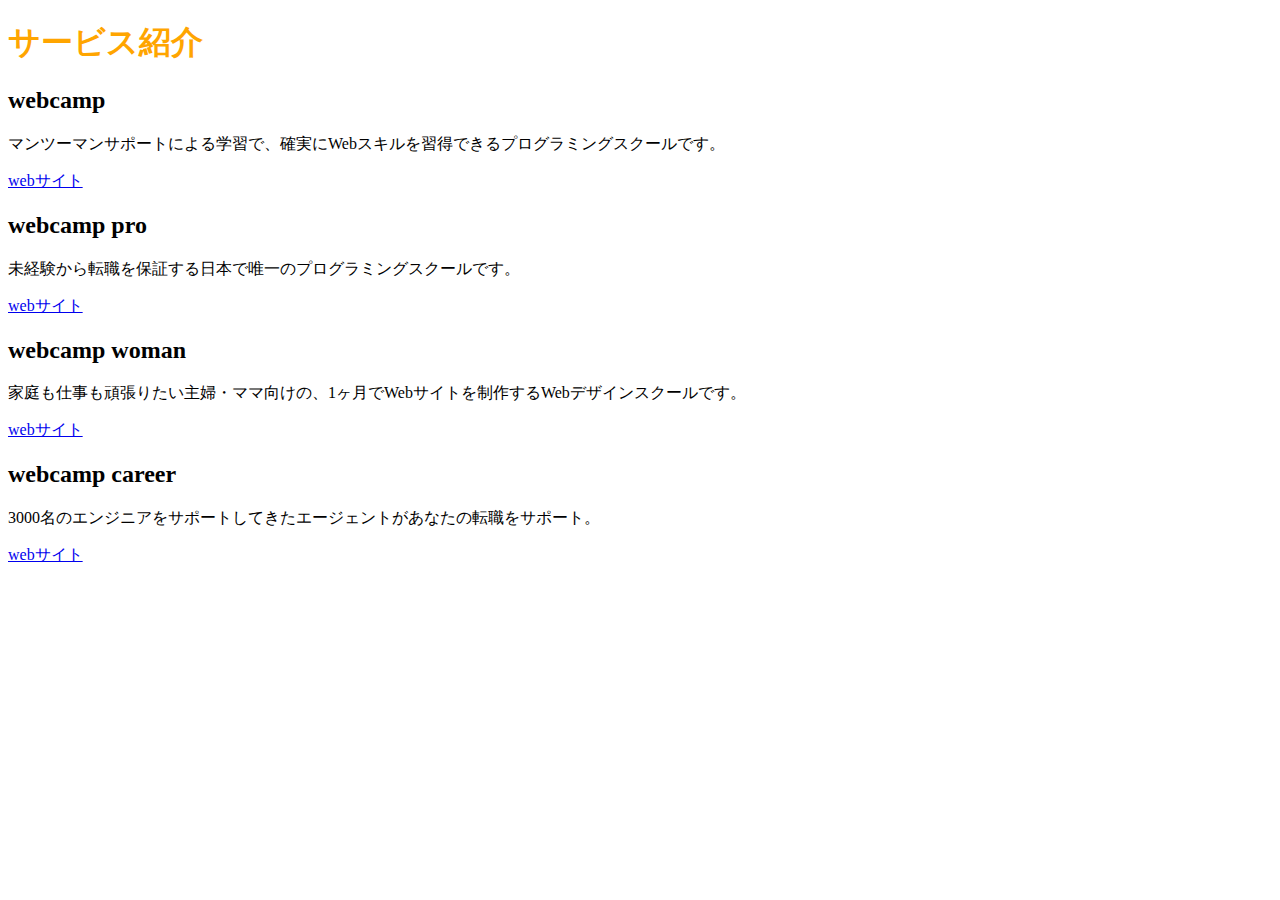
<file: chapter2_exercise/index.html>
<!DOCTYPE html>
<html lang="ja">

<head>
  <meta charset="UTF-8" />
  <title>2章演習</title>
  <link rel="stylesheet" href="style.css" />
</head>

<body>
  <h1>サービス紹介</h1>

  <h2>webcamp</h2>
  <p>マンツーマンサポートによる学習で、確実にWebスキルを習得できるプログラミングスクールです。</p>
  <a href="https://www.google.com/">webサイト</a>

  <h2>webcamp pro</h2>
  <p>未経験から転職を保証する日本で唯一のプログラミングスクールです。</p>
  <a href="https://www.youtube.com/">webサイト</a>

  <h2>webcamp woman</h2>
  <p>家庭も仕事も頑張りたい主婦・ママ向けの、1ヶ月でWebサイトを制作するWebデザインスクールです。</p>
  <a href="https://news.yahoo.co.jp/">webサイト</a>

  <h2>webcamp career</h2>
  <p>3000名のエンジニアをサポートしてきたエージェントがあなたの転職をサポート。</p>
  <a href="https://www.nicovideo.jp/">webサイト</a>
</body>

</html>
</file>
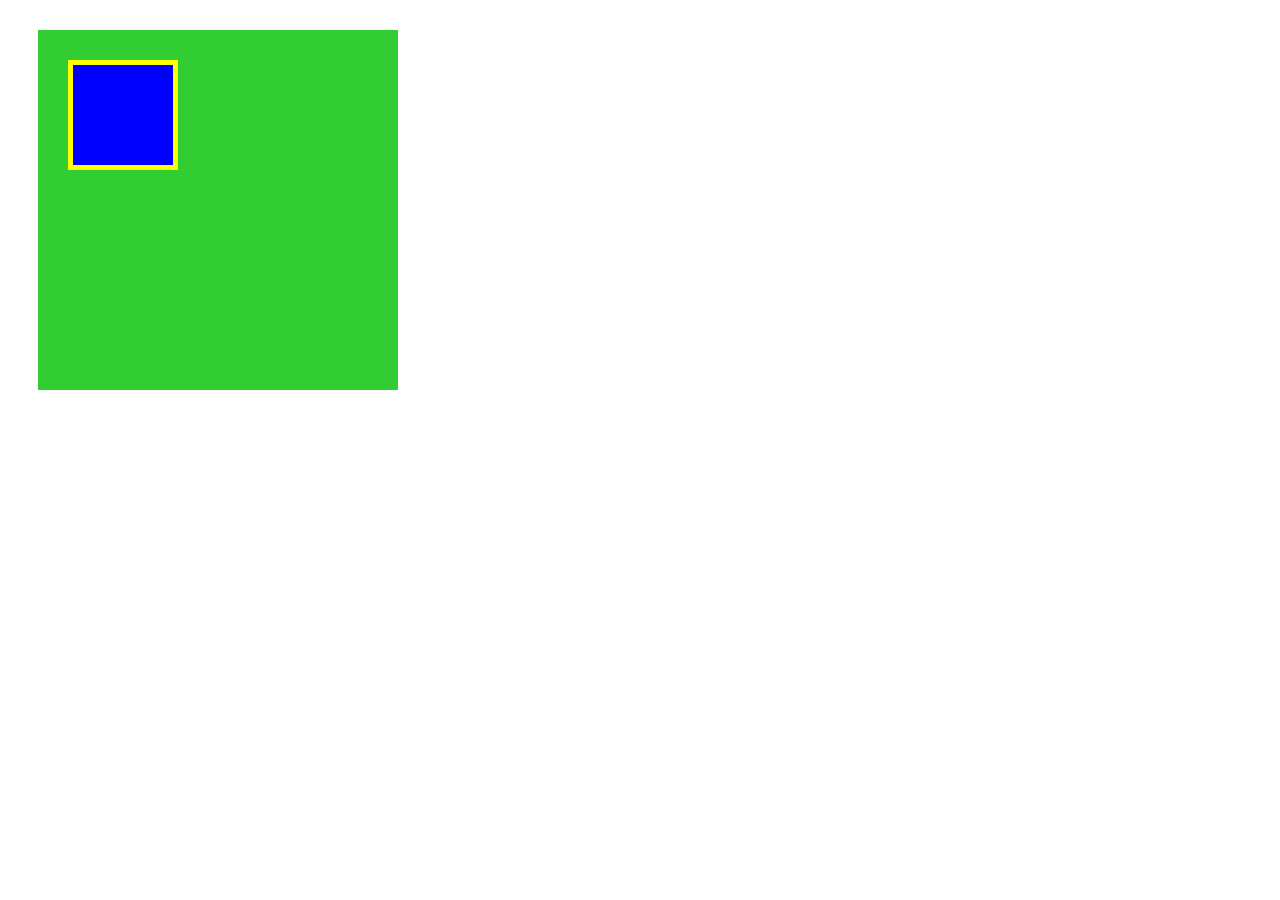
<file: chapter3_exercise/index.html>
<!DOCTYPE html>
<html lang="en">
  <head>
    <meta charset="UTF-8">
    <link rel="stylesheet" href="style.css">
    <title>box</title>
  </head>
  <body>
    <div class="box1">
      <div class="box2"></div>
    </div>
  </body>
</html>
</file>
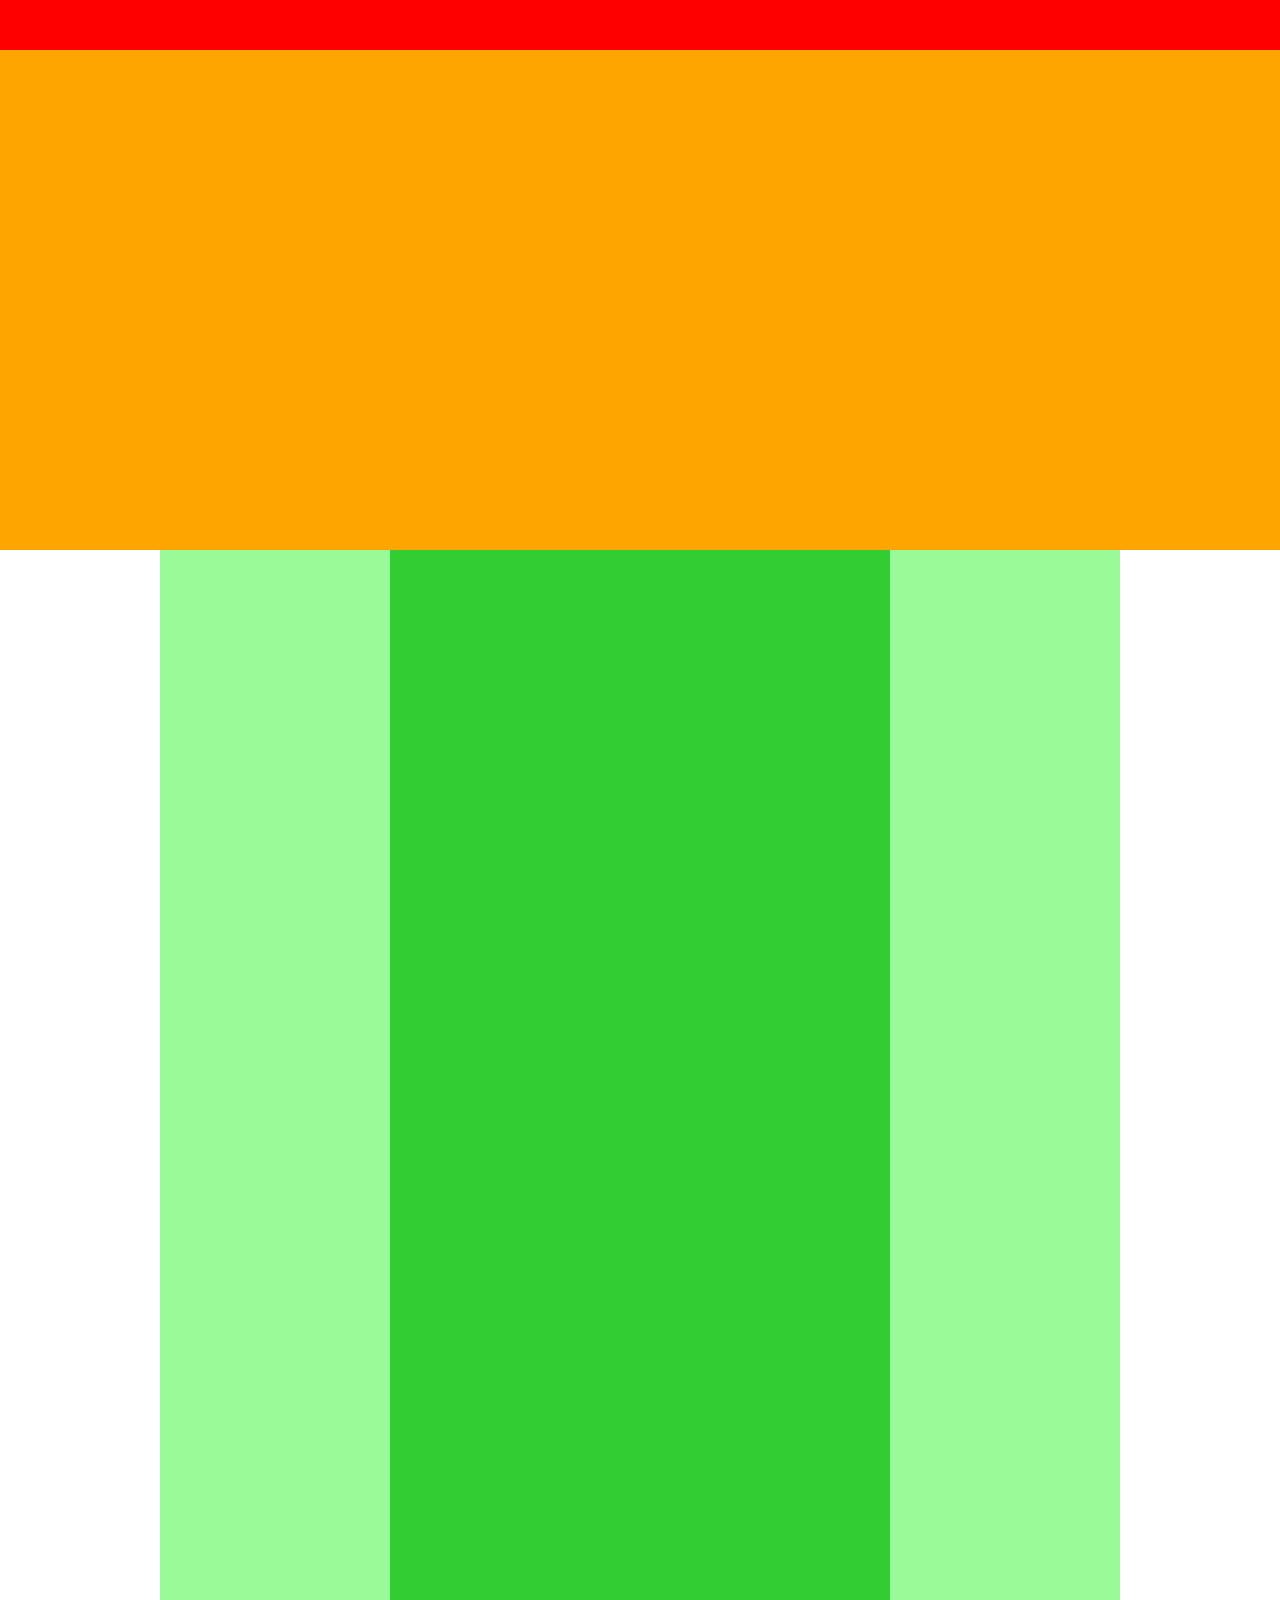
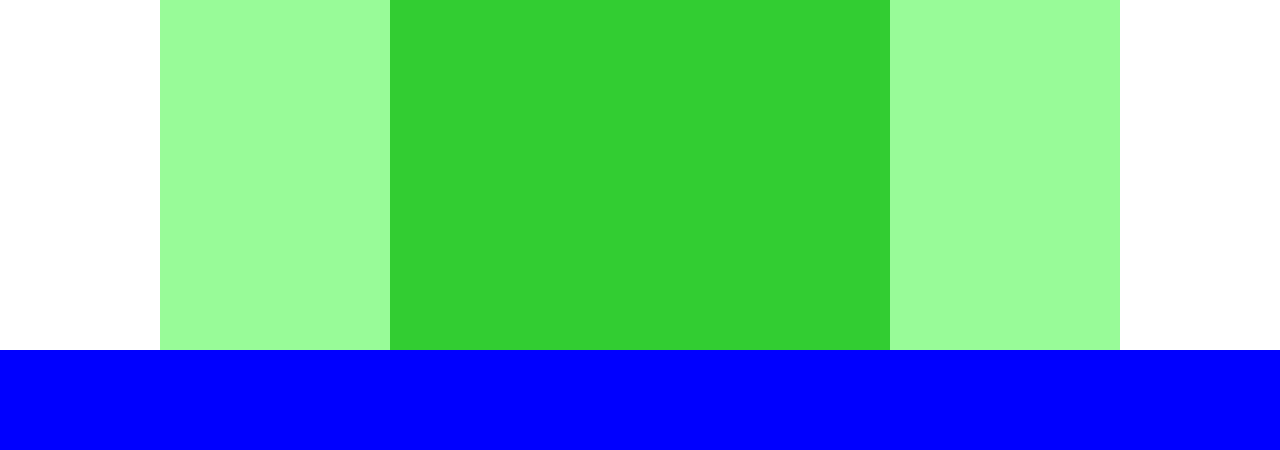
<file: chapter4_exercise/index.html>
<!DOCTYPE html>
<html lang="en">
<head>
  <meta charset="UTF-8">
  <title>演習４</title>
  <link rel="stylesheet" href="style.css">
</head>
<body>
  <header></header>
  <div class="main-visual"></div>
  <main>
    <div class="sidebar-left"></div>
    <div class="center"></div>
    <div class="sidebar-right"></div>
  </main>
  <footer></footer>
</body>
</html>
</file>
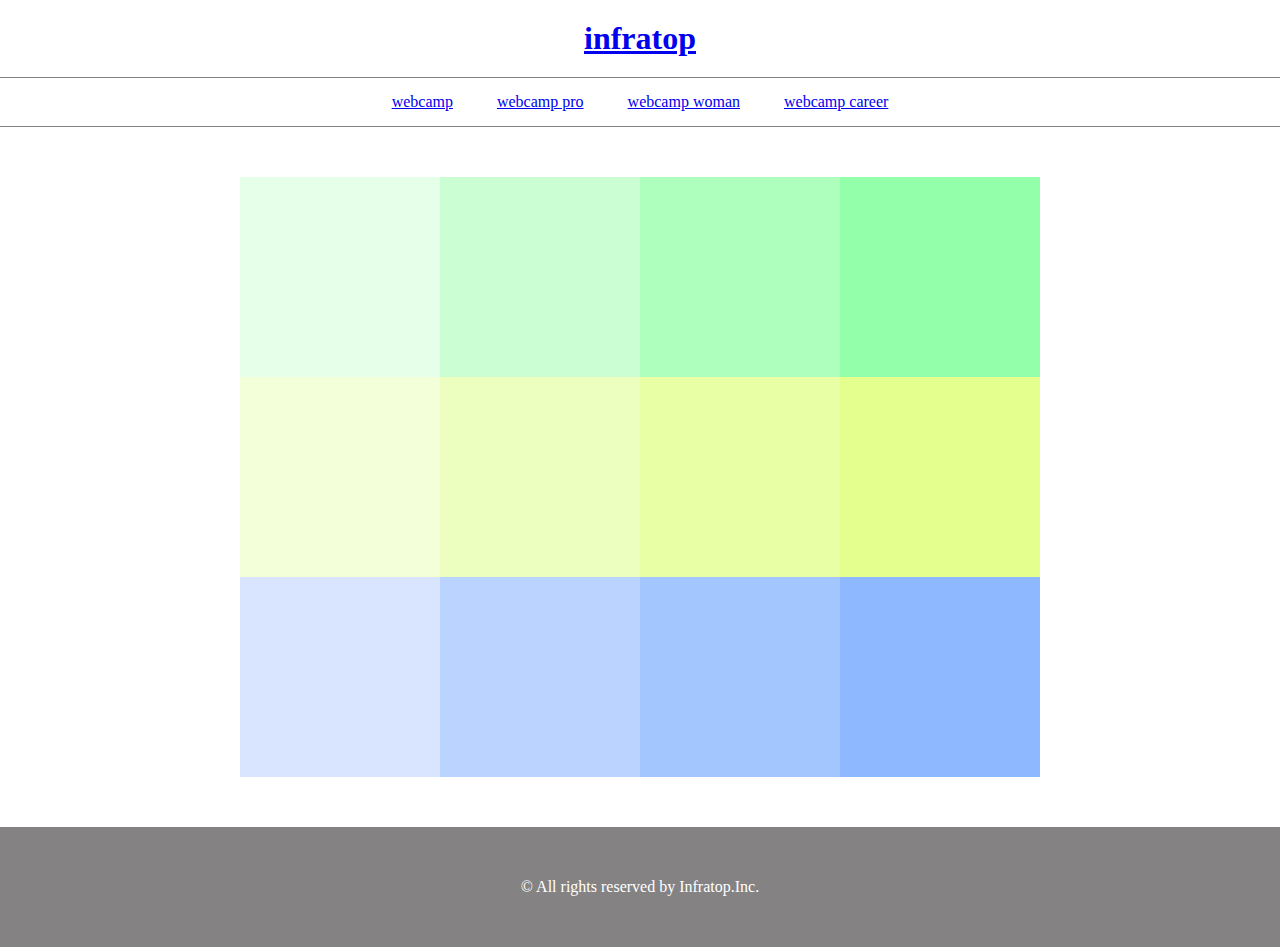
<file: chapter5_exercise/index.html>
<!DOCTYPE html>
<html lang="en">
<head>
  <meta charset="UTF-8">
  <title>演習5</title>
  <link rel="stylesheet" href="style.css">
</head>
<body>
  <header>
    <h1><a href="https://www.youtube.com/">infratop</a></h1>
  </header>
  <nav>
    <ul class="nav-list">
      <li class="nav-list-item">
        <a href="https://www.youtube.com/">webcamp</a>
      </li>
      <li class="nav-list-item">
        <a href="https://www.youtube.com/">webcamp pro</a>
      </li>
      <li class="nav-list-item">
        <a href="https://www.youtube.com/">webcamp woman</a>
      </li>
      <li class="nav-list-item">
        <a href="https://www.youtube.com/">webcamp career</a>
      </li>
    </ul>
  </nav>
  <main>
    <div class="box1"></div>
    <div class="box2"></div>
    <div class="box3"></div>
    <div class="box4"></div>
    <div class="box5"></div>
    <div class="box6"></div>
    <div class="box7"></div>
    <div class="box8"></div>
    <div class="box9"></div>
    <div class="box10"></div>
    <div class="box11"></div>
    <div class="box12"></div>
  </main>   
  <footer>
    <p class="footer-text">© All rights reserved by Infratop.Inc.</p>
  </footer>
</body>
</html>
</file>
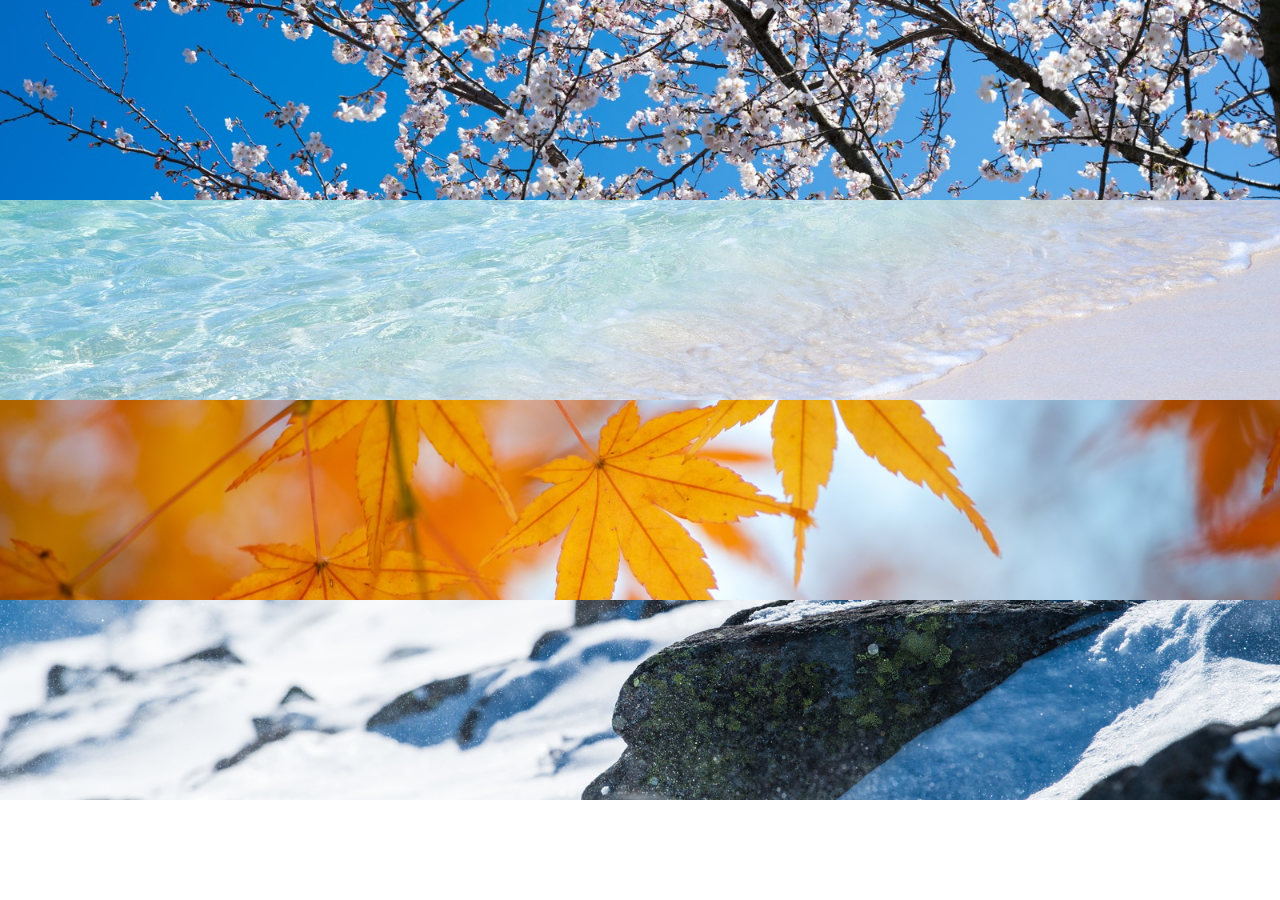
<file: chapter6_exercise/index.html>
<!DOCTYPE html>
<html lang="en">
<head>
  <meta charset="UTF-8">
  <title>演習６</title>
  <link rel="stylesheet" href="style.css">
</head>
<body>
  <div class="box1"></div>
  <div class="box2"></div>
  <div class="box3"></div>
  <div class="box4"></div>
</body>
</html>
</file>
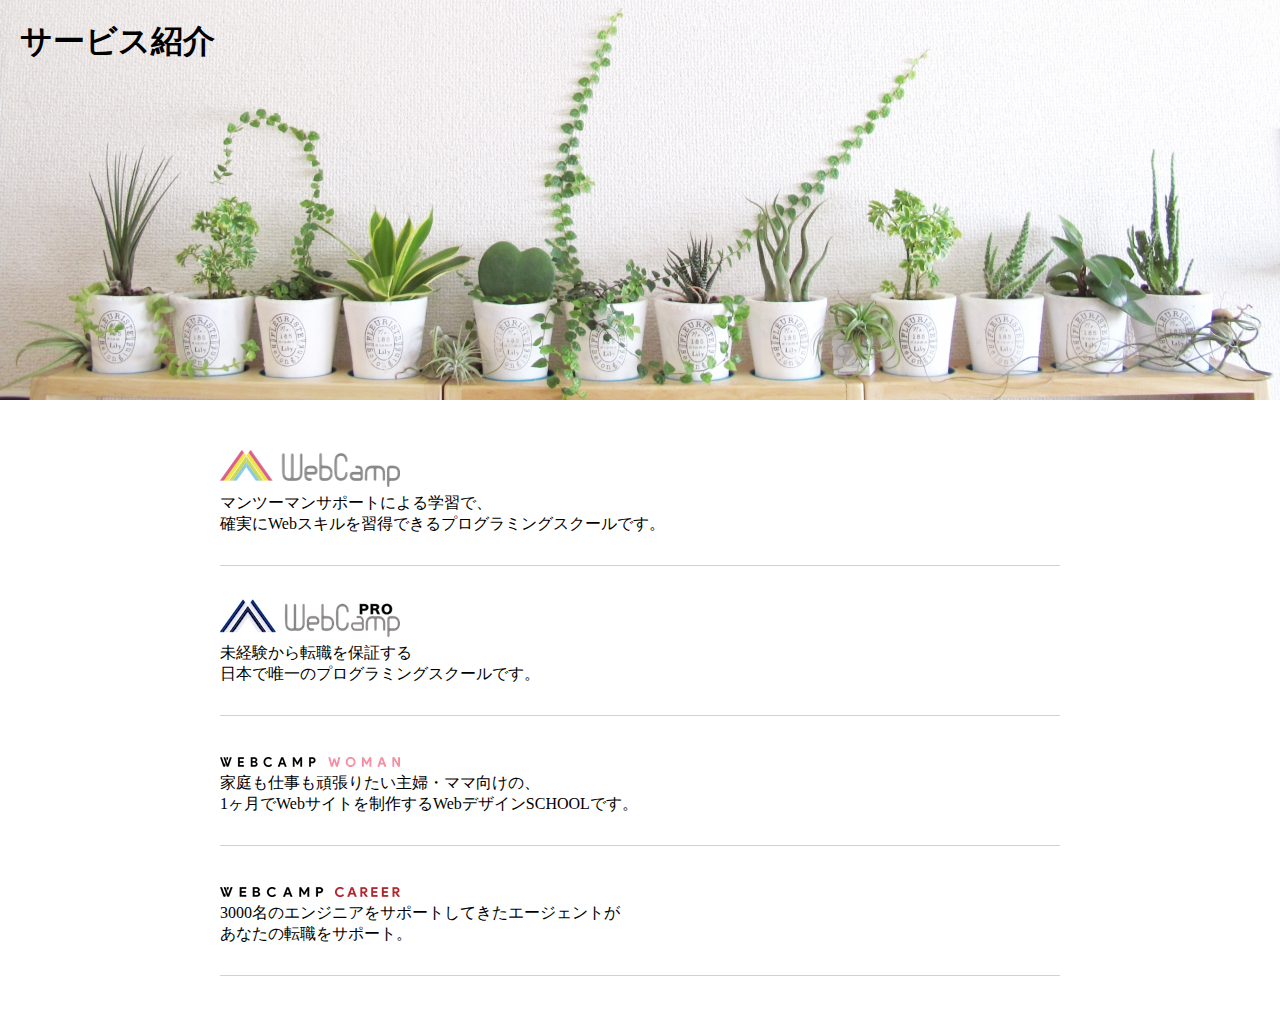
<file: chapter7_exercise/index.html>
<!DOCTYPE html>
<html lang="ja">
<head>
  <meta charset="UTF-8">
  <link rel="stylesheet" href="style.css">
  <title>演習7</title>
</head>
<body>
  <header>
    <h1 class="header-item">サービス紹介</h1>
  </header>
  <main>
    <div class="main-content">
      <section class="service">
        <h2><img src="img/wc-logo.png" alt=""></h2>
        <p>
          マンツーマンサポートによる学習で、<br />
          確実にWebスキルを習得できるプログラミングスクールです。
        </p>
        <a href="https://www.youtube.com/"></a>
      </section>
      <section class="service">
        <h2><img src="img/wcp-logo.png" alt=""></h2>
        <p>
          未経験から転職を保証する<br />日本で唯一のプログラミングスクールです。
        </p>
        <a href="https://www.youtube.com/"></a>
      </section>
      <section class="service">
        <h2><img src="img/wcw-logo.png" alt=""></h2>
        <p>
          家庭も仕事も頑張りたい主婦・ママ向けの、<br />1ヶ月でWebサイトを制作するWebデザインSCHOOLです。
        </p>
        <a href="https://www.youtube.com/"></a>
      </section class="service">
      <section class="service">
        <h2><img src="img/wcc-logo.png" alt=""></h2>
        <p>
          3000名のエンジニアをサポートしてきたエージェントが<br />あなたの転職をサポート。
        </p>
        <a href="https://www.youtube.com/"></a>
      </section>
    </div>
  </main>
</body>
</html>
</file>
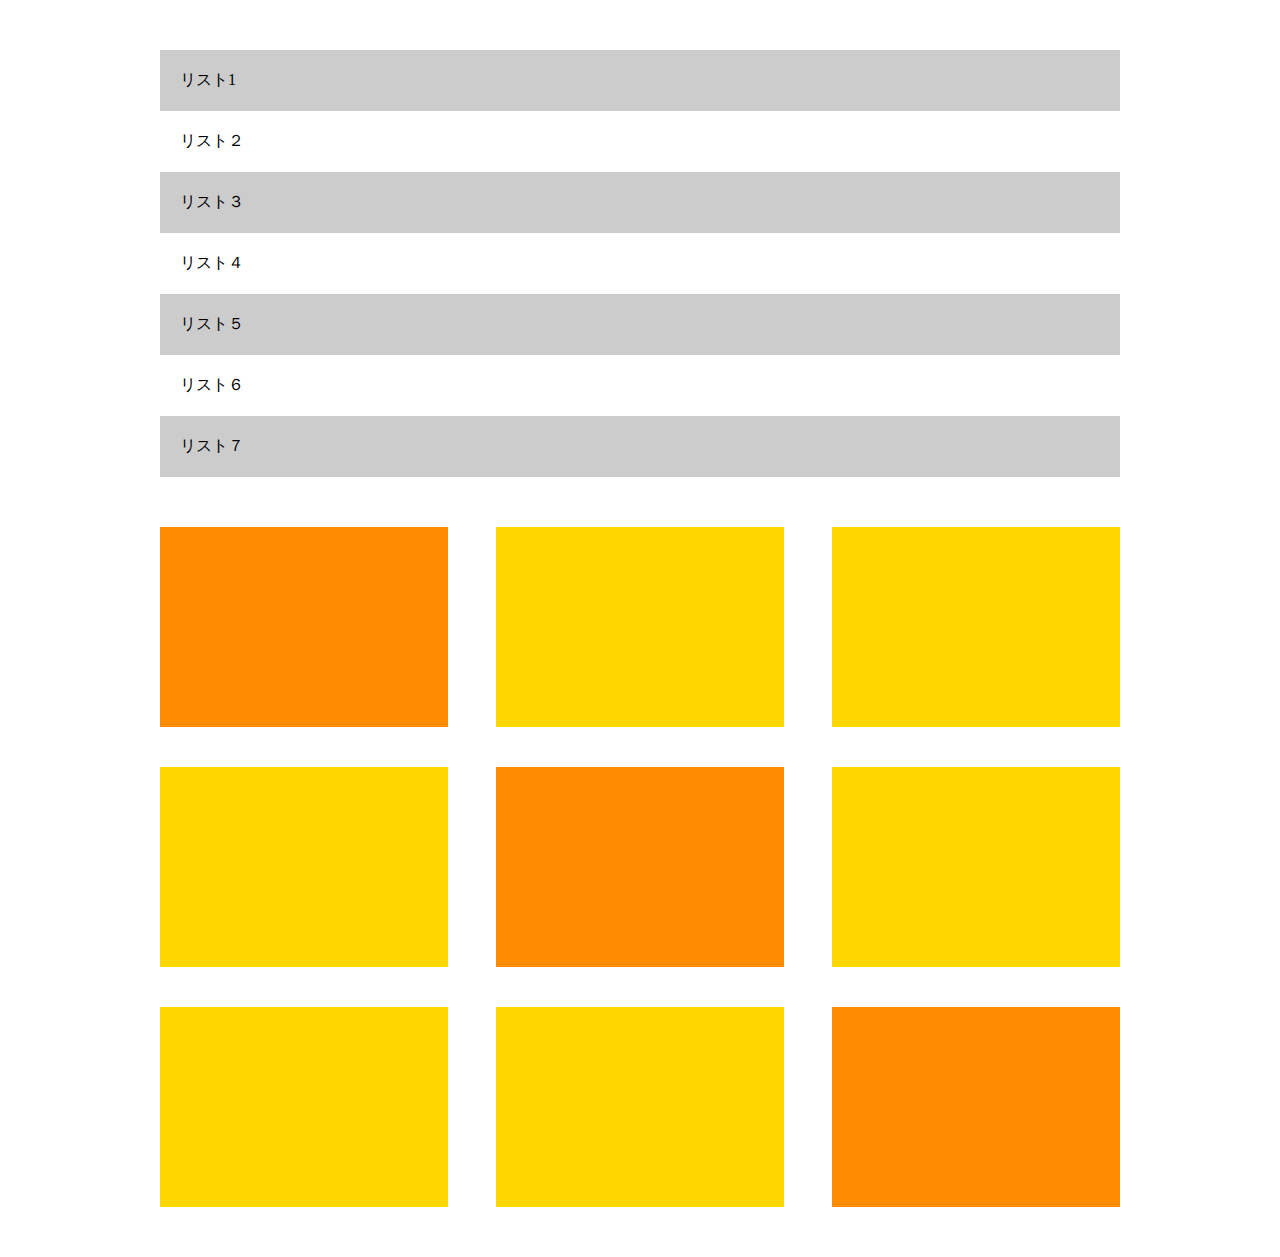
<file: chapter8_exercise/index.html>
<!DOCTYPE html>
<html lang="ja">
<head>
  <meta charset="UTF-8">
  <title>演習８</title>
  <link rel="stylesheet" href="style.css">
</head>
<body>
  <main>
    <ul class="lists">
      <li class="list">リスト1</li>
      <li class="list">リスト２</li>
      <li class="list">リスト３</li>
      <li class="list">リスト４</li>
      <li class="list">リスト５</li>
      <li class="list">リスト６</li>
      <li class="list">リスト７</li>
    </ul>
    <div class="boxes">
      <div class="box"></div>
      <div class="box"></div>
      <div class="box"></div>
      <div class="box"></div>
      <div class="box"></div>
      <div class="box"></div>
      <div class="box"></div>
      <div class="box"></div>
      <div class="box"></div>
    </div>
  </main>
</body>
</html>
</file>
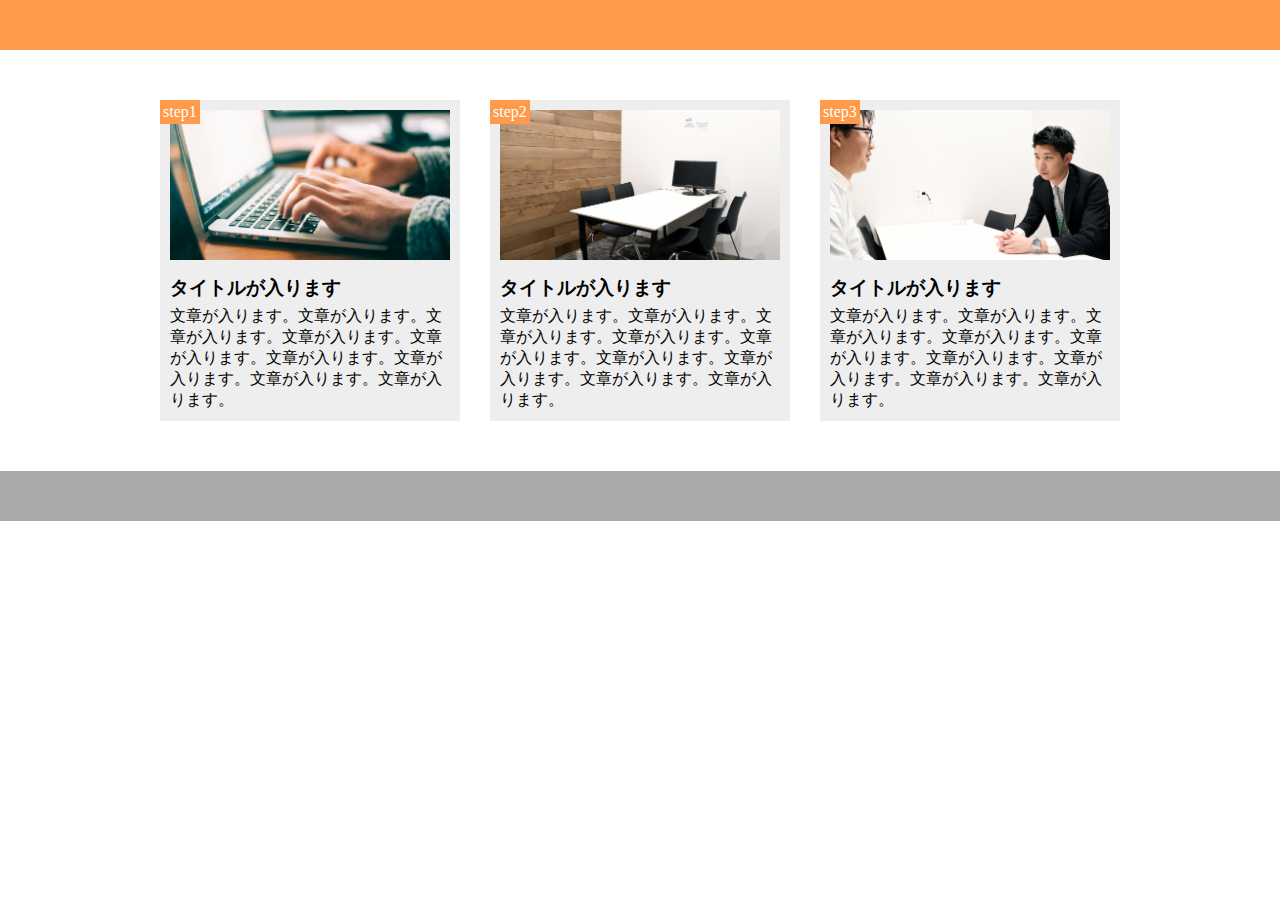
<file: chapter9_exercise/index.html>
<!DOCTYPE html>
<html lang="ja">
<head>
  <meta charset="UTF-8">
  <link rel="stylesheet" href="style.css">
  <title>演習９</title>
</head>
<body>
  <header></header>
  <main>
    <div class="step-box">
      <div class="step-image1"></div>
      <span class="number">step1</span>
      <h3 class="title">タイトルが入ります</h3>
      <p class="text">
        文章が入ります。文章が入ります。文章が入ります。文章が入ります。文章が入ります。文章が入ります。文章が入ります。文章が入ります。文章が入ります。
      </p>
    </div>
    <div class="step-box">
      <div class="step-image2"></div>
      <span class="number">step2</span>
      <h3 class="title">タイトルが入ります</h3>
      <p class="text">
        文章が入ります。文章が入ります。文章が入ります。文章が入ります。文章が入ります。文章が入ります。文章が入ります。文章が入ります。文章が入ります。
      </p>
    </div>
    <div class="step-box">
      <div class="step-image3"></div>
      <span class="number">step3</span>
      <h3 class="title">タイトルが入ります</h3>
      <p class="text">
        文章が入ります。文章が入ります。文章が入ります。文章が入ります。文章が入ります。文章が入ります。文章が入ります。文章が入ります。文章が入ります。
      </p>
    </div>
  </main>
  <footer></footer>
</body>
</html>
</file>
<file: chapter2_exercise/style.css>
h1 {
  color: orange;
}
</file>
<file: chapter3_exercise/style.css>
.box1 {
  width: 300px;
  height: 300px;
  background-color: limegreen;
  margin: 30px;
  padding: 30px;
}

.box2 {
  width: 100px;
  height: 100px;
  background-color: blue;
  border: 5px solid yellow;
}
</file>
<file: chapter4_exercise/style.css>
* {
  margin: 0;
  padding: 0;
  box-sizing: border-box;
}

header {
  width: 100%;
  height: 50px;
  background-color: red;
}

.main-visual {
  width: 100%;
  height: 500px;
  background-color: orange;
}

main {
  width: 960px;
  height: 1400px;
  display: flex;
  justify-content: center;
  margin: 0 auto;
}

.sidebar-left {
  width: 230px;
  height: 1400px;
  background-color: palegreen;
}

.center {
  width: 500px;
  height: 1400px;
  background-color: limegreen;
}

.sidebar-right {
  width: 230px;
  height: 1400px;
  background-color: palegreen;
}

footer {
  width: 100%;
  height: 100px;
  background-color: blue;
}
</file>
<file: chapter5_exercise/style.css>
* {
  margin: 0;
  padding: 0;
  box-sizing: border-box;
}

header {
  width: 100%;
  padding: 20px 0;
  text-align: center;
}


.nav-list {
  text-align: center;
  padding: 15px 0;
  margin: 0 auto;
  border-top: 1px solid  #848282;
  border-bottom: 1px solid #848282;
}

.nav-list-item {
  list-style: none;
  display: inline-block;
  margin: 0 20px;
}

main {
  width: 800px;
  margin: 50px auto;
  display: flex;
  flex-wrap: wrap;
}

.box1 {
  width: 200px;
  height: 200px;
  background-color: #e6ffe9;
}

.box2 {
  width: 200px;
  height: 200px;
  background-color: #cbffd3;
}

.box3 {
  width: 200px;
  height: 200px;
  background-color: #aeffbd;
}

.box4 {
  width: 200px;
  height: 200px;
  background-color: #93ffab;
}

.box5 {
  width: 200px;
  height: 200px;
  background-color: #f3ffd8;
}

.box6 {
  width: 200px;
  height: 200px;
  background-color: #edffbe;
}

.box7 {
  width: 200px;
  height: 200px;
  background-color: #e9ffa5;
}

.box8 {
  width: 200px;
  height: 200px;
  background-color: #e4ff8d;
}

.box9 {
  width: 200px;
  height: 200px;
  background-color: #d9e5ff;
}

.box10 {
  width: 200px;
  height: 200px;
  background-color: #bad3ff;
}

.box11 {
  width: 200px;
  height: 200px;
  background-color: #a4c6ff;
}

.box12 {
  width: 200px;
  height: 200px;
  background-color: #8eb8ff;
}

footer {
  width: 100%;
  height: 120px;
  background-color: #848282;
  line-height: 120px;
  text-align: center;
}

.footer-text {
  color: #fff;
}
</file>
<file: chapter6_exercise/style.css>
* {
  margin: 0;
  padding: 0;
  box-sizing: border-box;
}

.box1 {
  height: 200px;
  background-image: url(img/box1.jpg);
  background-size: cover;
  background-position: center;
}

.box2 {
  height: 200px;
  background-image: url(img/box2.jpg) ;
  background-size: cover;
  background-position: center;
}

.box3 {
  height: 200px;
  background-image: url(img/box3.jpg) ;
  background-size: cover;
  background-position: center;
}

.box4 {
  height: 200px;
  background-image: url(img/box4.jpg) ;
  background-size: cover;
  background-position: center;
}
</file>
<file: chapter7_exercise/style.css>
* {
  margin: 0;
  padding: 0;
  box-sizing: border-box;
}

header {
  width: 100%;
  height: 400px;
  background-image: url(img/mv.jpg);
  background-size: cover;
  background-position: bottom;
}

.header-item {
  padding: 20px;
}

main {
  width: 840px;
  margin: 50px auto;
}

.service {
  margin-bottom: 30px;
  border-bottom: 1px solid #d1d1d1;
  padding-bottom: 30px;
}

.service:last-child {
  border-bottom: 1px solid #d1d1d1;
  padding-bottom: 30px;
}
</file>
<file: chapter8_exercise/style.css>
* {
  margin: 0;
  padding: 0;
  box-sizing: border-box;
}

main {
  width: 960px;
  margin: 50px auto;
}

.lists {
  margin-bottom: 50px;
}

.list {
  padding: 20px;
  list-style: none;
}

.list:nth-child(odd) {
  background-color: #CCC
}

.boxes {
  display: flex;
  flex-wrap: wrap;
}

.box {
  width: 30%;
  height: 200px;
  background-color: #ffd700;
  margin-right: 5%;
  margin-bottom: 40px;
}

.box:first-child,
.box:nth-child(5),
.box:last-child {
  background-color: #ff8c00;
}

.box:nth-child(3n) {
  margin-right: 0;
}

.box:nth-last-child(-n + 3) {
  margin-bottom: 0;
}
</file>
<file: chapter9_exercise/style.css>
* {
  margin: 0;
  padding: 0;
  box-sizing: border-box;
}

header {
  width: 100%;
  height: 50px;
  background-color: #FF9A4B;
}

main {
  width: 960px;
  margin: 50px auto;
  display: flex;
}

.step-box {
  width: 300px;
  margin-right: 30px;
  padding: 10px;
  background-color: #EEEEEE;
  position: relative;
}

.step-box:last-child {
  margin-right: 0px;
}

.step-image1 {
  height: 150px;
  background-image: url(img/flow01.png);
  background-size: cover;
  background-position: bottom;
}

.step-image2 {
  height: 150px;
  background-image: url(img/flow02.png);
  background-size: cover;
  background-position: bottom;
}

.step-image3 {
  height: 150px;
  background-image: url(img/flow03.png);
  background-size: cover;
  background-position: bottom;
}

.number {
  padding: 3px;
  position: absolute;
  top: 0;
  left: 0;
  background-color: #FF9A4B;
  color: #FFF
}

.title {
  margin: 15px 0 5px;
}

footer {
  width: 100%;
  background-color: #AAAAAA;
  height: 50px;
}
</file>
